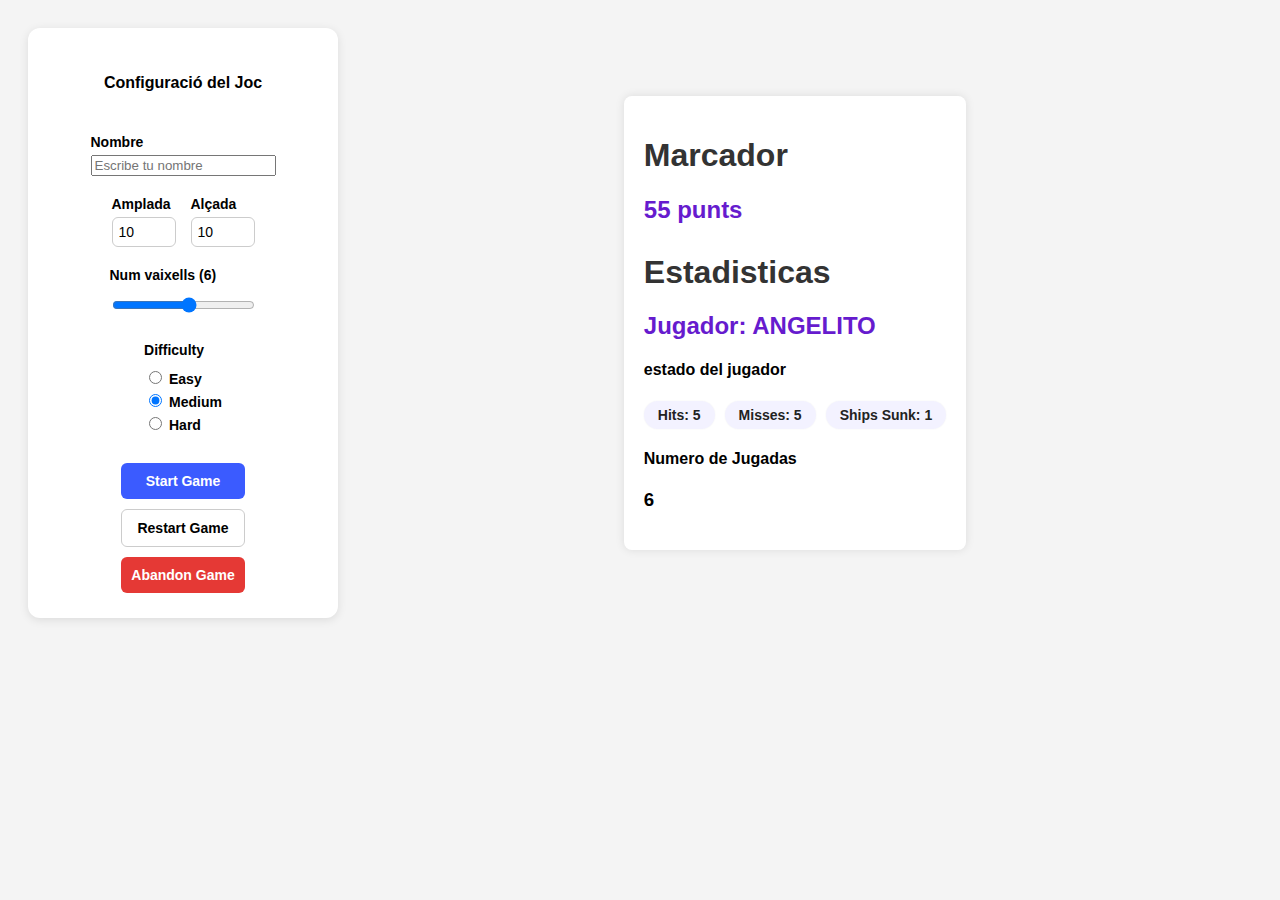
<file: Programa/index.html>
<!DOCTYPE html>
<html lang="en">

<head>
    <meta charset="UTF-8">
    <meta name="viewport" content="width=device-width, initial-scale=1.0">
    <title>Projecte 1</title>
    <link rel="stylesheet" href="estilo.css">

</head>

<body>
    <div id="formulario">
        <h4>Configuració del Joc</h4>
        <div class="campo">
            <label for="nombre">Nombre</label>
            <input type="text" id="nombre" placeholder="Escribe tu nombre">
        </div>

        <div id="elegir">
            <div class="campo">
                <label for="amplada">Amplada</label>
                <input type="number" id="ampliada" value="10" min="8" max="20">
            </div>
            <div class="campo">
                <label for="alcada">Alçada</label>
                <input type="number" id="altura" value="10" min="8" max="20">
            </div>
        </div>

        <div class="campo">
            <label for="vaixells">Num vaixells (<span id="valorVaixells">6</span>)</label>
            <input type="range" id="vaixells" min="1" max="10" value="6">
        </div>

        <div class="campo dificultad">
            <label>Difficulty</label>
            <div class="nivells">
                <label><input type="radio" name="dificultat" value="easy"> Easy</label>
                <label><input type="radio" name="dificultat" value="medium" checked> Medium</label>
                <label><input type="radio" name="dificultat" value="hard"> Hard</label>
            </div>
        </div>

        <div id="botones">
            <button id="guardar" class="btn azul">Start Game</button>
            <button class="btn blanco">Restart Game</button>
            <button class="btn rojo">Abandon Game</button>
        </div>
    </div>

    <div class="container">
        <h1>Marcador</h1>
        <div class="score"> 55 punts</div>
        <h1>Estadisticas</h1>
        <h2 id="jugador">Jugador: ANGELITO</h2>
        <h4>estado del jugador</h4>
        <div class="stats">
            <div class="stat">Hits: 5</div>
            <div class="stat">Misses: 5</div>
            <div class="stat">Ships Sunk: 1</div>
        </div>
        <h4>Numero de Jugadas</h4>
        <h3 id="jugadas">6</h3>
    </div>

    
    <div id=estado_juego>
    </div>
    <table id="tablero">
        <tbody></tbody>
    </table>
    <script src="main.js"></script>
</body>

</html>
</file>
<file: Programa/estilo.css>
body {
  font-family: Arial, sans-serif;
  display: flex;
  justify-content: center;
  align-items: flex-start;
  padding: 30px;
  background-color: #f7f7f7;
}

  body {
      font-family: Arial, sans-serif;
      background-color: #f4f4f4;
      padding: 20px;
    }

#formulario {
  background: white;
  padding: 25px;
  border-radius: 12px;
  box-shadow: 0 2px 10px rgba(0,0,0,0.1);
  display: flex;
  flex-direction: column;
  align-items: center;
  gap: 20px;
  width: 260px;
}

#elegir {
  display: grid;
  grid-template-columns: repeat(2, 1fr);
  gap: 15px;
}

.campo {
  display: flex;
  flex-direction: column;
  gap: 5px;
}

label {
  font-weight: bold;
  font-size: 14px;
}

input[type="number"],
input[type="range"] {
  padding: 6px;
  border: 1px solid #ccc;
  border-radius: 6px;
  font-size: 14px;
}

input.error {
  border: 2px solid red;
  background-color: #ffe6e6;
}

.nivells {
  display: flex;
  flex-direction: column;
  gap: 4px;
  margin-top: 5px;
}

#botones {
  display: flex;
  flex-direction: column;
  gap: 10px;
  margin-top: 10px;
}
.btn {
  padding: 10px;
  border: none;
  border-radius: 6px;
  font-size: 14px;
  cursor: pointer;
  font-weight: bold;
  transition: 0.2s;
}

.btn.azul {
  background-color: #3b5bff;
  color: white;
}

.btn.blanco {
  background-color: white;
  border: 1px solid #ccc;
}

.btn.rojo {
  background-color: #e53935;
  color: white;
}

.btn:hover {
  opacity: 0.9;
}

.container {
      background-color: #fff;
      border-radius: 8px;
      padding: 20px;
      max-width: 400px;
      margin: auto;
      box-shadow: 0 0 10px rgba(0,0,0,0.1);
    }
    h1, h2 {
     
      color: #333;
    }
    ul {
      list-style: none;
      padding: 0;
    }
    li {
      padding: 8px 0;
      border-bottom: 1px solid #ddd;
    }
    .score {
      font-size: 24px;
      font-weight: bold;
      color: #661bce;
      margin-bottom: 30px;
    }
    #jugador{
 color: #661bce;
 

    }
    .stats {
      display: flex;
      flex-wrap: wrap;
      gap: 10px;
    }

    .stat {
      background-color: #f3f2ff; /* color de fondo suave */
      color: #222;
      padding: 6px 14px;
      border-radius: 16px; /* bordes redondeados */
      font-weight: 600;
      font-size: 14px;
      box-shadow: 0 0 2px rgba(0,0,0,0.05);
    }
#tablero {
  border-collapse: collapse;
  margin-top: 20px;
}

#tablero td {
  width: 30px;
  height: 30px;
  border: 1px solid #ccc;
  text-align: center;
  background-color: #f0f0f0;
}
.oculto {
  background-color: #f0f0f0;
  color: transparent;
}

.agua {
  background-color: #87CEFA;
  color: #004080;
}

.impacto {
  background-color: #DC143C;
  color: white;
}

.hundido {
  background-color: black;
  color: white;
  font-weight: bold;
  text-align: center;
}

.desactivada {
  pointer-events: none;
}
#puntos {
  position: fixed;
  top: 10px;
  right: 20px;
  background-color: #222;
  color: #fff;
  padding: 8px 12px;
  border-radius: 6px;
  font-weight: bold;
  font-family: sans-serif;
  z-index: 1000;
  box-shadow: 0 0 5px rgba(0, 0, 0, 0.3);
  transition: background-color 0.3s ease;
}

/* Dificultad */
#puntos.easy {
  border: 3px solid #3498db;
}

#puntos.medium {
  border: 3px solid #95a5a6;
}

#puntos.hard {
  border: 3px solid #e67e22;
}

/* Puntuación */
#puntos.alta {
  background-color: #2ecc71;
}

#puntos.media {
  background-color: #f1c40f;
}

#puntos.baja {
  background-color: #e74c3c;
}
</file>
